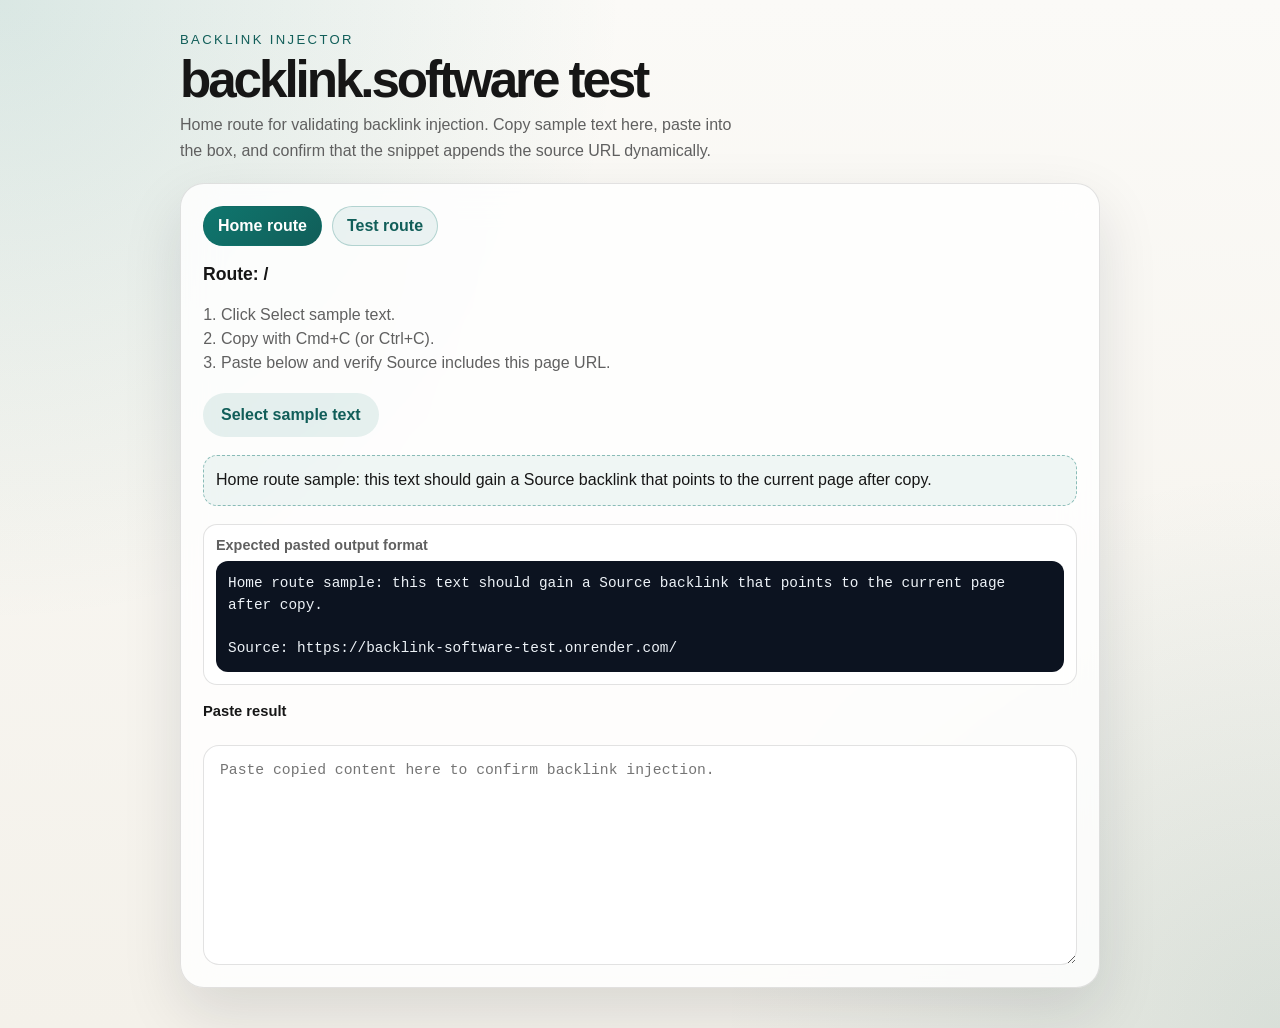
<file: index.html>
<!doctype html>
<html lang="en">
  <head>
    <meta charset="UTF-8" />
    <meta name="viewport" content="width=device-width, initial-scale=1.0" />
    <title>backlink.software test | Home</title>
    <link rel="stylesheet" href="./styles.css" />
  </head>
  <body>
    <main class="shell">
      <section class="app" aria-label="backlink.software test app">
        <header class="hero">
          <p class="eyebrow">Backlink injector</p>
          <h1>backlink.software test</h1>
          <p class="subhead">
            Home route for validating backlink injection. Copy sample text here,
            paste into the box, and confirm that the snippet appends the source
            URL dynamically.
          </p>
        </header>

        <section class="card" aria-labelledby="page-title">
          <div class="card-inner">
            <div class="route-nav" aria-label="Test routes">
              <a class="route-link is-active" href="./">Home route</a>
              <a class="route-link" href="./test/">Test route</a>
            </div>

            <h2 class="section-title" id="page-title">Route: /</h2>

            <ol class="test-steps">
              <li>Click Select sample text.</li>
              <li>Copy with Cmd+C (or Ctrl+C).</li>
              <li>Paste below and verify Source includes this page URL.</li>
            </ol>

            <div class="button-row">
              <button id="selectSampleButton" class="secondary" type="button">
                Select sample text
              </button>
            </div>

            <div class="sample-box">
              <p class="sample-content" id="sampleContent">
                Home route sample: this text should gain a Source backlink that
                points to the current page after copy.
              </p>
            </div>

            <section class="example-box" aria-label="Expected output example">
              <p class="example-title">Expected pasted output format</p>
              <p class="example-output">
                Home route sample: this text should gain a Source backlink that
                points to the current page after copy.<br/><br />Source:
                https://backlink-software-test.onrender.com/
              </p>
            </section>

            <label class="field-label" for="pasteBox">Paste result</label>
            <textarea
              id="pasteBox"
              placeholder="Paste copied content here to confirm backlink injection."
            ></textarea>
            <div
              id="pasteStatusMessage"
              class="status"
              role="status"
              aria-live="polite"
            ></div>
          </div>
        </section>
      </section>
    </main>

    <script src="./script.js"></script>
  </body>
</html>
</file>
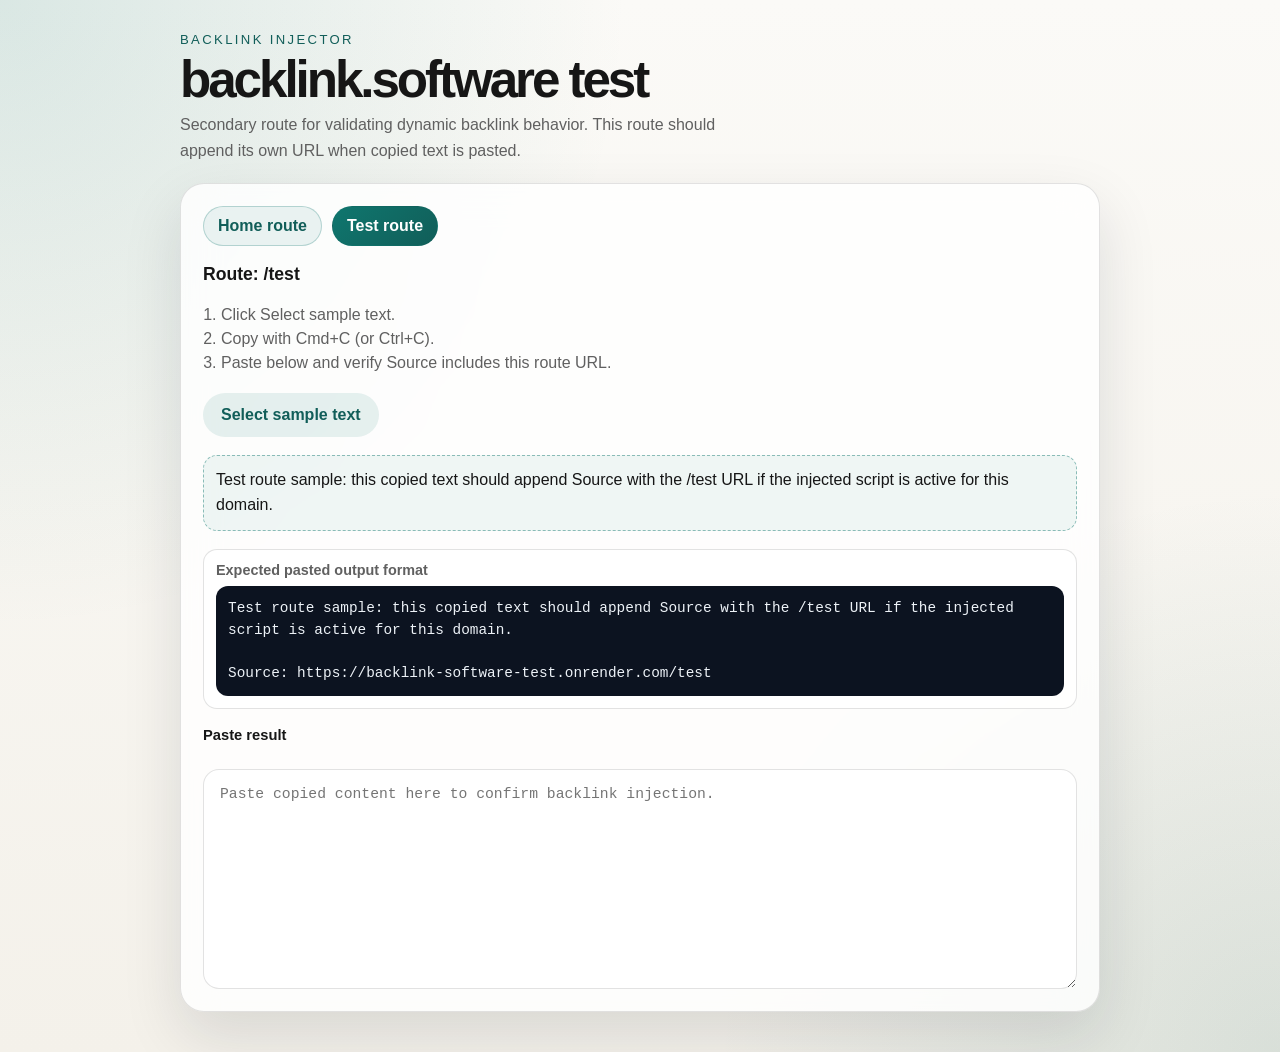
<file: test/index.html>
<!doctype html>
<html lang="en">
  <head>
    <meta charset="UTF-8" />
    <meta name="viewport" content="width=device-width, initial-scale=1.0" />
    <title>backlink.software test | Test route</title>
    <link rel="stylesheet" href="../styles.css" />
  </head>
  <body>
    <main class="shell">
      <section class="app" aria-label="backlink.software test app">
        <header class="hero">
          <p class="eyebrow">Backlink injector</p>
          <h1>backlink.software test</h1>
          <p class="subhead">
            Secondary route for validating dynamic backlink behavior. This route
            should append its own URL when copied text is pasted.
          </p>
        </header>

        <section class="card" aria-labelledby="page-title">
          <div class="card-inner">
            <div class="route-nav" aria-label="Test routes">
              <a class="route-link" href="../">Home route</a>
              <a class="route-link is-active" href="./">Test route</a>
            </div>

            <h2 class="section-title" id="page-title">Route: /test</h2>

            <ol class="test-steps">
              <li>Click Select sample text.</li>
              <li>Copy with Cmd+C (or Ctrl+C).</li>
              <li>Paste below and verify Source includes this route URL.</li>
            </ol>

            <div class="button-row">
              <button id="selectSampleButton" class="secondary" type="button">
                Select sample text
              </button>
            </div>

            <div class="sample-box">
              <p class="sample-content" id="sampleContent">
                Test route sample: this copied text should append Source with
                the /test URL if the injected script is active for this domain.
              </p>
            </div>

            <section class="example-box" aria-label="Expected output example">
              <p class="example-title">Expected pasted output format</p>
              <p class="example-output">
                Test route sample: this copied text should append Source with
                the /test URL if the injected script is active for this domain.
                <br /><br />Source:
                https://backlink-software-test.onrender.com/test
              </p>
            </section>

            <label class="field-label" for="pasteBox">Paste result</label>
            <textarea
              id="pasteBox"
              placeholder="Paste copied content here to confirm backlink injection."
            ></textarea>
            <div
              id="pasteStatusMessage"
              class="status"
              role="status"
              aria-live="polite"
            ></div>
          </div>
        </section>
      </section>
    </main>

    <script src="../script.js"></script>
  </body>
</html>
</file>
<file: styles.css>
/* Shared visual language with obfuscator project */
:root {
  color-scheme: light;
  --bg: #f4f1ea;
  --panel: rgba(255, 255, 255, 0.82);
  --panel-strong: #ffffff;
  --text: #161616;
  --muted: #606060;
  --line: rgba(22, 22, 22, 0.12);
  --accent: #0f766e;
  --accent-strong: #115e59;
  --error: #b42318;
  --success: #067647;
  --shadow: 0 24px 60px rgba(17, 24, 39, 0.12);
}

* {
  box-sizing: border-box;
}

html,
body {
  margin: 0;
  min-height: 100%;
}

body {
  font-family: "Avenir Next", "Segoe UI", sans-serif;
  background:
    radial-gradient(
      circle at top left,
      rgba(15, 118, 110, 0.14),
      transparent 38%
    ),
    radial-gradient(
      circle at bottom right,
      rgba(17, 94, 89, 0.12),
      transparent 34%
    ),
    linear-gradient(180deg, #fbfaf7 0%, var(--bg) 100%);
  color: var(--text);
}

.shell {
  min-height: 100vh;
  padding: 32px 20px 40px;
  display: grid;
  place-items: center;
}

.app {
  width: min(920px, 100%);
  display: grid;
  gap: 20px;
}

.hero {
  display: flex;
  flex-direction: column;
  gap: 8px;
}

.eyebrow {
  margin: 0;
  font-size: 0.82rem;
  letter-spacing: 0.18em;
  text-transform: uppercase;
  color: var(--accent-strong);
}

h1 {
  margin: 0;
  font-size: clamp(2.3rem, 4vw, 4.4rem);
  line-height: 0.96;
  letter-spacing: -0.06em;
}

.subhead {
  margin: 0;
  max-width: 64ch;
  color: var(--muted);
  font-size: 1rem;
  line-height: 1.6;
}

.card {
  background: var(--panel);
  backdrop-filter: blur(18px);
  border: 1px solid var(--line);
  border-radius: 24px;
  box-shadow: var(--shadow);
  overflow: hidden;
}

.card-inner {
  padding: 22px;
  display: grid;
  gap: 18px;
}

.section-title {
  margin: 0;
  font-size: 1.1rem;
}

.route-nav {
  display: flex;
  flex-wrap: wrap;
  gap: 10px;
}

.route-link {
  display: inline-block;
  padding: 10px 14px;
  border: 1px solid rgba(15, 118, 110, 0.25);
  border-radius: 999px;
  background: rgba(15, 118, 110, 0.08);
  color: var(--accent-strong);
  text-decoration: none;
  font-weight: 600;
}

.route-link:hover {
  background: rgba(15, 118, 110, 0.16);
}

.route-link.is-active {
  background: linear-gradient(135deg, var(--accent), var(--accent-strong));
  color: #fff;
  border-color: transparent;
}

.field-label {
  display: block;
  margin-bottom: 8px;
  font-size: 0.92rem;
  font-weight: 600;
}

textarea {
  width: 100%;
  min-height: 220px;
  resize: vertical;
  padding: 16px;
  line-height: 1.55;
  border: 1px solid var(--line);
  border-radius: 16px;
  background: rgba(255, 255, 255, 0.9);
  color: var(--text);
  font: inherit;
  font-family: "SFMono-Regular", "SF Mono", Consolas, monospace;
  font-size: 0.92rem;
}

textarea:focus,
button:focus-visible,
.route-link:focus-visible {
  outline: none;
  border-color: rgba(15, 118, 110, 0.55);
  box-shadow: 0 0 0 4px rgba(15, 118, 110, 0.12);
}

button {
  border: 0;
  border-radius: 999px;
  padding: 13px 18px;
  font: inherit;
  font-weight: 700;
  cursor: pointer;
  transition:
    transform 160ms ease,
    box-shadow 160ms ease,
    background 160ms ease,
    opacity 160ms ease;
}

button:hover {
  transform: translateY(-1px);
}

.secondary {
  background: rgba(15, 118, 110, 0.1);
  color: var(--accent-strong);
}

.button-row {
  display: flex;
  flex-wrap: wrap;
  gap: 10px;
}

.test-steps {
  margin: 0;
  padding-left: 18px;
  color: var(--muted);
  line-height: 1.5;
}

.sample-box {
  border: 1px dashed rgba(15, 118, 110, 0.45);
  border-radius: 14px;
  background: rgba(15, 118, 110, 0.06);
  padding: 12px;
}

.sample-content {
  margin: 0;
  line-height: 1.55;
}

.example-box {
  border: 1px solid var(--line);
  border-radius: 14px;
  background: rgba(255, 255, 255, 0.75);
  padding: 12px;
  display: grid;
  gap: 8px;
}

.example-title {
  margin: 0;
  font-size: 0.9rem;
  font-weight: 700;
  color: var(--muted);
}

.example-output {
  margin: 0;
  padding: 12px;
  border-radius: 12px;
  background: #0c1320;
  color: #edf2f7;
  font-family: "SFMono-Regular", "SF Mono", Consolas, monospace;
  font-size: 0.9rem;
  line-height: 1.5;
  white-space: normal;
  word-break: break-word;
}

.status {
  display: none;
  padding: 14px 16px;
  border-radius: 16px;
  font-size: 0.96rem;
  line-height: 1.5;
}

.status[data-state="error"] {
  display: block;
  background: rgba(180, 35, 24, 0.08);
  color: var(--error);
}

.status[data-state="success"] {
  display: block;
  background: rgba(6, 118, 71, 0.09);
  color: var(--success);
}

@media (max-width: 720px) {
  .shell {
    padding: 16px;
  }

  .card-inner {
    padding: 16px;
  }

  .button-row {
    flex-direction: column;
  }

  button {
    width: 100%;
  }
}
</file>
